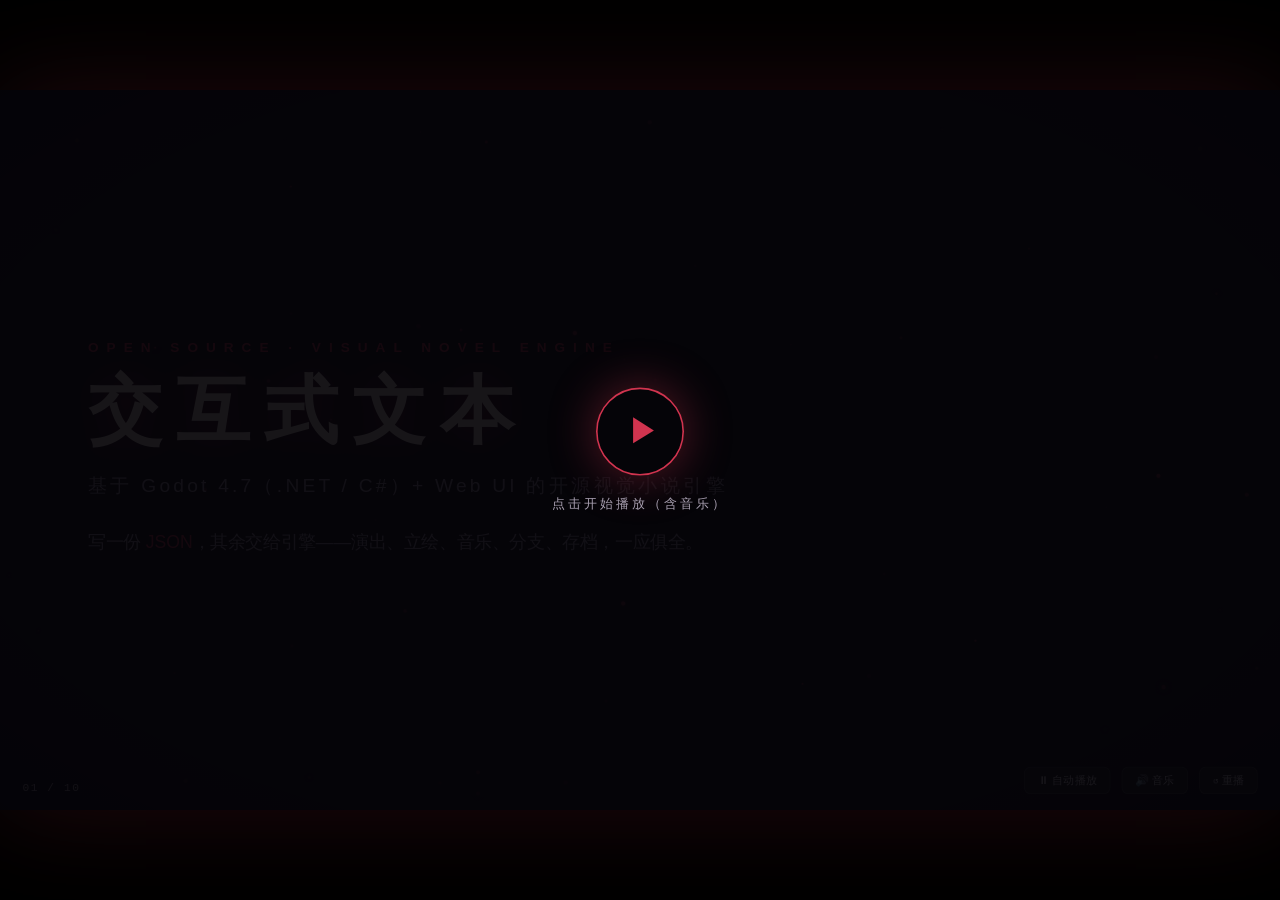
<file: presentation/index.html>
<!DOCTYPE html>
<html lang="zh-CN">
<head>
<meta charset="UTF-8">
<meta name="viewport" content="width=device-width, initial-scale=1.0">
<title>交互式文本 — 开源视觉小说引擎 · 项目介绍</title>
<style>
:root {
  --accent: #d1344f;
  --accent-2: #7a1626;
  --gold: #d8b56a;
  --text: #f2eef4;
  --text-dim: #a89fb0;
  --ink: #0b090e;
  --panel: rgba(255, 255, 255, 0.05);
  --font: "Microsoft YaHei UI", "Microsoft YaHei", "PingFang SC", sans-serif;
  --font-serif: "STZhongsong", "SimSun", "Songti SC", "Noto Serif SC", serif;
  --font-mono: "Cascadia Code", "Consolas", "Courier New", monospace;
}
* { margin: 0; padding: 0; box-sizing: border-box; user-select: none; }
html, body { width: 100%; height: 100%; overflow: hidden; background: #000; font-family: var(--font); color: var(--text); }

/* ========== 16:9 舞台（信箱式居中） ========== */
#stage {
  position: absolute; left: 50%; top: 50%;
  width: 1600px; height: 900px;
  transform-origin: center center;
  background: var(--ink);
  overflow: hidden;
  box-shadow: 0 0 120px rgba(209, 52, 79, 0.15);
}
#particles { position: absolute; inset: 0; z-index: 1; pointer-events: none; }
#vignette {
  position: absolute; inset: 0; z-index: 2; pointer-events: none;
  background: radial-gradient(ellipse at center, transparent 55%, rgba(0,0,0,0.55) 100%);
}

/* ========== 幻灯片 ========== */
.slide {
  position: absolute; inset: 0; z-index: 3;
  display: flex; flex-direction: column; justify-content: center;
  padding: 72px 110px;
  opacity: 0; visibility: hidden;
  transition: opacity 0.5s ease, visibility 0.5s;
}
.slide.active { opacity: 1; visibility: visible; }
.slide.active .anim { animation: rise 0.55s cubic-bezier(0.2, 0.7, 0.2, 1) both; }
.slide.active .anim.d1 { animation-delay: 0.08s; }
.slide.active .anim.d2 { animation-delay: 0.16s; }
.slide.active .anim.d3 { animation-delay: 0.24s; }
.slide.active .anim.d4 { animation-delay: 0.32s; }
.slide.active .anim.d5 { animation-delay: 0.4s; }
@keyframes rise { from { opacity: 0; transform: translateY(28px); } to { opacity: 1; transform: none; } }

.kicker {
  font-size: 17px; letter-spacing: 10px; color: var(--accent);
  margin-bottom: 18px; font-weight: 600;
}
h1.title {
  font-family: var(--font-serif); font-size: 92px; letter-spacing: 18px;
  color: #f5ecdf; line-height: 1.15;
  text-shadow: 0 0 40px rgba(209, 52, 79, 0.5);
}
h2.title {
  font-family: var(--font-serif); font-size: 52px; letter-spacing: 8px;
  color: #f0e7d8; margin-bottom: 34px;
}
h2.title::after {
  content: ""; display: block; width: 88px; height: 3px; margin-top: 18px;
  background: linear-gradient(90deg, var(--accent), transparent);
}
.subtitle { font-size: 24px; color: var(--text-dim); letter-spacing: 4px; }
p.lead { font-size: 22px; color: var(--text-dim); line-height: 2; max-width: 980px; }
p.lead b, p.lead strong { color: var(--text); font-weight: 600; }
.accent { color: var(--accent); }
.gold { color: var(--gold); }

/* 特性网格 */
.grid { display: grid; grid-template-columns: repeat(3, 1fr); gap: 22px; margin-top: 10px; }
.card {
  background: var(--panel); border: 1px solid rgba(209, 52, 79, 0.22);
  border-radius: 12px; padding: 26px 26px 22px;
  backdrop-filter: blur(6px);
}
.card h3 { font-size: 21px; margin-bottom: 10px; color: #f0e7d8; letter-spacing: 2px; }
.card p { font-size: 15.5px; color: var(--text-dim); line-height: 1.8; }
.card .icon { font-size: 26px; margin-bottom: 12px; display: block; }

/* 代码块 */
.code {
  background: rgba(8, 6, 10, 0.85); border: 1px solid rgba(209, 52, 79, 0.25);
  border-radius: 12px; padding: 26px 32px; font-family: var(--font-mono);
  font-size: 17.5px; line-height: 1.75; color: #d8d0dc; white-space: pre;
  box-shadow: 0 18px 50px rgba(0,0,0,0.5);
}
.code .k { color: #e06c85; }   /* 键名/指令 */
.code .s { color: #b8d8a0; }   /* 字符串 */
.code .c { color: #6f6780; }   /* 注释 */
.code .n { color: #d8b56a; }   /* 数字 */

/* 目录树 */
.tree { font-family: var(--font-mono); font-size: 18.5px; line-height: 1.9; color: #cfc7d6; white-space: pre; }
.tree .dir { color: var(--gold); }
.tree .cm { color: #6f6780; }

/* 架构图 */
.flow { display: flex; align-items: center; gap: 0; margin-top: 18px; }
.flow .node {
  flex: 1; text-align: center; padding: 26px 12px; border-radius: 12px;
  background: var(--panel); border: 1px solid rgba(209, 52, 79, 0.25);
}
.flow .node h3 { font-size: 20px; letter-spacing: 3px; margin-bottom: 8px; color: #f0e7d8; }
.flow .node p { font-size: 14.5px; color: var(--text-dim); line-height: 1.7; }
.flow .arrow { font-size: 34px; color: var(--accent); padding: 0 18px; }

/* demo 页 */
.demo-bg {
  position: absolute; inset: 0;
  background-size: cover; background-position: center;
  filter: brightness(0.38) saturate(1.1);
}
.demo-sprite {
  position: absolute; bottom: 0; height: 780px;
  filter: drop-shadow(0 12px 30px rgba(0,0,0,0.7));
}
.branch {
  display: flex; gap: 18px; margin-top: 8px;
}
.branch .b {
  flex: 1; background: var(--panel); border: 1px solid rgba(209,52,79,0.25);
  border-radius: 12px; padding: 20px 22px;
}
.branch .b h3 { font-size: 19px; letter-spacing: 2px; color: var(--gold); margin-bottom: 8px; }
.branch .b p { font-size: 15px; color: var(--text-dim); line-height: 1.8; }
.tag {
  display: inline-block; font-size: 13px; padding: 2px 12px; border-radius: 99px;
  border: 1px solid var(--accent); color: var(--accent); letter-spacing: 2px; margin-right: 8px;
}

/* 步骤条 */
.steps { display: flex; flex-direction: column; gap: 16px; margin-top: 6px; }
.step { display: flex; align-items: baseline; gap: 20px; }
.step .no {
  font-family: var(--font-serif); font-size: 30px; color: var(--accent);
  min-width: 56px; text-align: right;
}
.step .tx { font-size: 20px; color: var(--text); line-height: 1.75; }
.step .tx small { display: block; font-size: 15px; color: var(--text-dim); }

/* ========== 控制层 ========== */
#progress {
  position: absolute; left: 0; bottom: 0; height: 4px; z-index: 10;
  background: linear-gradient(90deg, var(--accent), var(--gold));
  width: 0%;
}
#hud {
  position: absolute; right: 28px; bottom: 20px; z-index: 10;
  display: flex; gap: 14px; align-items: center;
  font-size: 14px; color: var(--text-dim); letter-spacing: 1px;
}
#hud button {
  background: rgba(255,255,255,0.07); color: var(--text); border: 1px solid rgba(255,255,255,0.15);
  border-radius: 8px; padding: 7px 16px; font-size: 14px; cursor: pointer; font-family: var(--font);
}
#hud button:hover { background: rgba(209,52,79,0.3); }
#pageno {
  position: absolute; left: 28px; bottom: 20px; z-index: 10;
  font-family: var(--font-mono); font-size: 14px; color: var(--text-dim); letter-spacing: 2px;
}
#start-overlay {
  position: absolute; inset: 0; z-index: 20; background: rgba(5,4,8,0.92);
  display: flex; flex-direction: column; align-items: center; justify-content: center; gap: 26px;
  cursor: pointer; transition: opacity 0.6s;
}
#start-overlay.hidden { opacity: 0; pointer-events: none; }
#start-overlay .play {
  width: 110px; height: 110px; border-radius: 50%;
  border: 2px solid var(--accent); display: flex; align-items: center; justify-content: center;
  font-size: 40px; color: var(--accent); padding-left: 10px;
  box-shadow: 0 0 60px rgba(209,52,79,0.4);
}
#start-overlay p { color: var(--text-dim); font-size: 16px; letter-spacing: 4px; }

/* 调试/截图模式：禁用动画与过渡（?autoplay=0 时由脚本加到根元素） */
.noanim .anim { animation: none !important; }
.noanim .slide { transition: none !important; }
.noanim #start-overlay { transition: none !important; display: none !important; }
</style>
</head>
<body>
<div id="stage">
  <canvas id="particles"></canvas>
  <div id="vignette"></div>

  <!-- 1 标题 -->
  <section class="slide" data-dur="5">
    <div class="kicker anim">OPEN SOURCE · VISUAL NOVEL ENGINE</div>
    <h1 class="title anim d1">交互式文本</h1>
    <p class="subtitle anim d2" style="margin-top:22px;">基于 Godot 4.7（.NET / C#）+ Web UI 的开源视觉小说引擎</p>
    <p class="lead anim d3" style="margin-top:34px;">写一份 <span class="accent">JSON</span>，其余交给引擎——演出、立绘、音乐、分支、存档，一应俱全。</p>
  </section>

  <!-- 2 特性 -->
  <section class="slide" data-dur="8">
    <div class="kicker anim">FEATURES</div>
    <h2 class="title anim d1">开箱即用的完整能力</h2>
    <div class="grid">
      <div class="card anim d1"><span class="icon">📜</span><h3>JSON 剧情驱动</h3><p>对话、旁白、选择支、变量、条件跳转，全部用 JSON 描述，零代码写剧本。</p></div>
      <div class="card anim d2"><span class="icon">🎭</span><h3>完整演出系统</h3><p>背景淡入淡出、立绘表情交叉淡化、位置移动、BGM 交叉淡入、音效与语音。</p></div>
      <div class="card anim d3"><span class="icon">🌿</span><h3>分支与多结局</h3><p>choice 选择支 + set/if 变量条件，轻松实现多路线多结局结构。</p></div>
      <div class="card anim d3"><span class="icon">💾</span><h3>存档 / 读档</h3><p>多存档位 + 场景自动存档，舞台与音频快照完整复现演出现场。</p></div>
      <div class="card anim d4"><span class="icon">🖥️</span><h3>Web UI 界面层</h3><p>WebView 渲染的毛玻璃 UI：打字机、历史回顾、设置、鉴赏、右键菜单。</p></div>
      <div class="card anim d5"><span class="icon">🤖</span><h3>AI 制作管线</h3><p>内置 godot-vn-creator 技能：AI 生成立绘背景、自动配乐、一键验证。</p></div>
    </div>
  </section>

  <!-- 3 架构 -->
  <section class="slide" data-dur="7">
    <div class="kicker anim">ARCHITECTURE</div>
    <h2 class="title anim d1">三层架构，一目了然</h2>
    <div class="flow anim d2">
      <div class="node"><h3>story/*.json</h3><p>剧情脚本<br>characters + scenes + commands</p></div>
      <div class="arrow">➜</div>
      <div class="node"><h3>引擎层 C#</h3><p>VNCore 主控制器<br>CommandRunner 指令执行<br>GameState 状态 / 存档</p></div>
      <div class="arrow">➜</div>
      <div class="node"><h3>渲染层</h3><p>Stage：原生背景与立绘<br>WebView：透明叠加 Web UI<br>AudioManager：三条音频总线</p></div>
    </div>
    <p class="lead anim d3" style="margin-top:40px;">C# 与 JS 通过 <b>JSON 消息双向通信</b>：引擎只管状态与舞台，界面全部交给 Web 前端——换皮、改主题不动一行 C#。</p>
  </section>

  <!-- 4 上手：写剧情 -->
  <section class="slide" data-dur="9">
    <div class="kicker anim">QUICK START · 1/3</div>
    <h2 class="title anim d1">第一步：写一段剧情</h2>
    <div class="code anim d2"><span class="c">// story/main.json</span>
{
  <span class="k">"characters"</span>: { <span class="k">"mio"</span>: { <span class="k">"displayName"</span>: <span class="s">"澪"</span>, <span class="k">"color"</span>: <span class="s">"#c0392b"</span> } },
  <span class="k">"scenes"</span>: {
    <span class="k">"start"</span>: { <span class="k">"commands"</span>: [
      { <span class="k">"cmd"</span>: <span class="s">"bg"</span>,    <span class="k">"asset"</span>: <span class="s">"street_dusk"</span>, <span class="k">"fade"</span>: <span class="n">1.0</span> },
      { <span class="k">"cmd"</span>: <span class="s">"bgm"</span>,   <span class="k">"action"</span>: <span class="s">"play"</span>, <span class="k">"track"</span>: <span class="s">"daily"</span> },
      { <span class="k">"cmd"</span>: <span class="s">"show"</span>,  <span class="k">"character"</span>: <span class="s">"mio"</span>, <span class="k">"emotion"</span>: <span class="s">"smile"</span> },
      { <span class="k">"cmd"</span>: <span class="s">"say"</span>,   <span class="k">"character"</span>: <span class="s">"mio"</span>, <span class="k">"text"</span>: <span class="s">"明天见哦，透君。"</span> }
    ] }
  }
}</div>
  </section>

  <!-- 5 上手：放素材 -->
  <section class="slide" data-dur="7">
    <div class="kicker anim">QUICK START · 2/3</div>
    <h2 class="title anim d1">第二步：按约定放素材</h2>
    <div class="tree anim d2"><span class="dir">assets/</span>
├─ <span class="dir">backgrounds/</span>  street_dusk.png        <span class="cm">← bg 指令按文件名引用</span>
├─ <span class="dir">characters/mio/</span> smile.png        <span class="cm">← 角色id/表情名.png</span>
├─ <span class="dir">bgm/</span>           daily.ogg             <span class="cm">← 支持 ogg / mp3 / wav</span>
└─ <span class="dir">se/</span>            heartbeat.wav         <span class="cm">← 音效</span></div>
    <p class="lead anim d3" style="margin-top:36px;">没有素材？用内置的 <b>godot-vn-creator</b> 技能：剧本大纲 → AI 生成立绘与背景 → itch.io 免版税配乐 → 自动构建验证，一条流水线直达成品。</p>
  </section>

  <!-- 6 上手：运行 -->
  <section class="slide" data-dur="6">
    <div class="kicker anim">QUICK START · 3/3</div>
    <h2 class="title anim d1">第三步：构建并运行</h2>
    <div class="steps">
      <div class="step anim d1"><span class="no">01</span><div class="tx">安装 .NET 8 SDK 与 Godot 4.7 .NET 版<small>Windows 需 WebView2 Runtime（Win10/11 通常自带）</small></div></div>
      <div class="step anim d2"><span class="no">02</span><div class="tx"><span style="font-family:var(--font-mono);color:var(--gold);">dotnet build</span> 编译 C# 脚本<small>等价于 Godot 编辑器中的 Build</small></div></div>
      <div class="step anim d3"><span class="no">03</span><div class="tx">用 Godot 编辑器打开项目，运行主场景<small>开场 PV → 标题画面 → 开始游戏</small></div></div>
    </div>
  </section>

  <!-- 7 分支与多结局 -->
  <section class="slide" data-dur="8">
    <div class="kicker anim">BRANCHING</div>
    <h2 class="title anim d1">选择支 × 变量 = 多结局</h2>
    <div class="code anim d2">{ <span class="k">"cmd"</span>: <span class="s">"choice"</span>, <span class="k">"options"</span>: [
    { <span class="k">"text"</span>: <span class="s">"「我不会逃。」"</span>, <span class="k">"target"</span>: <span class="s">"path_understand"</span> },
    { <span class="k">"text"</span>: <span class="s">"「别靠近我。」"</span>,   <span class="k">"target"</span>: <span class="s">"path_reject"</span> } ] },

{ <span class="k">"cmd"</span>: <span class="s">"set"</span>, <span class="k">"name"</span>: <span class="s">"path"</span>, <span class="k">"value"</span>: <span class="s">"accept"</span> },
<span class="c">// 结局分流：条件不满足则跳过下一条指令</span>
{ <span class="k">"cmd"</span>: <span class="s">"if"</span>, <span class="k">"name"</span>: <span class="s">"path"</span>, <span class="k">"op"</span>: <span class="s">"=="</span>, <span class="k">"value"</span>: <span class="s">"accept"</span> },
{ <span class="k">"cmd"</span>: <span class="s">"jump"</span>, <span class="k">"target"</span>: <span class="s">"ending_redline"</span> }</div>
    <p class="lead anim d3" style="margin-top:30px;">玩家的每个选择沉淀为变量，变量决定命运——示例 Demo《红线缠心》用这套结构实现了 <b>4 条结局线</b>。</p>
  </section>

  <!-- 8 Demo 展示 -->
  <section class="slide" data-dur="7">
    <div class="demo-bg" style="background-image:url('assets/street_night.png');"></div>
    <img class="demo-sprite" src="assets/mio_smile.png" style="left:60px;" alt="">
    <img class="demo-sprite" src="assets/mio_yandere.png" style="left:480px;" alt="">
    <div style="position:relative; margin-left:780px;">
      <div class="kicker anim">OFFICIAL DEMO</div>
      <h2 class="title anim d1">示例 Demo<br>《红线缠心》</h2>
      <p class="lead anim d2">病娇 × 微恐怖 · 28 场景 · 4 结局<br>约 1.5 小时流程，全部素材由 AI 管线生成。</p>
      <p class="lead anim d3" style="margin-top:22px; font-size:18px;">立绘 16 张 · 背景 14 张 · BGM 6 首<br>从空白到可玩成品，仅用一次流水线。</p>
    </div>
  </section>

  <!-- 9 分支结构 -->
  <section class="slide" data-dur="6">
    <div class="kicker anim">REPOSITORY</div>
    <h2 class="title anim d1">仓库分支说明</h2>
    <div class="branch">
      <div class="b anim d1"><span class="tag">基座</span><h3>master</h3><p>桌面端引擎基座。干净的引擎 + Web UI，拿来即写你自己的故事。</p></div>
      <div class="b anim d2"><span class="tag">基座</span><h3>master_Android</h3><p>Android 端引擎基座。同一套剧情 JSON，移动端直接运行。</p></div>
      <div class="b anim d3"><span class="tag">示例</span><h3>yandere</h3><p>示例 Demo《红线缠心》完整内容：剧本、AI 素材、配乐与署名文件。</p></div>
    </div>
    <p class="lead anim d4" style="margin-top:36px;">Fork 之后从 <b>master</b> 出发；不确定能做成什么样，就切到 <b>yandere</b> 看看答案。</p>
  </section>

  <!-- 10 结尾 -->
  <section class="slide" data-dur="7" style="align-items:center; text-align:center;">
    <div class="demo-bg" style="background-image:url('assets/title.png'); filter:brightness(0.3);"></div>
    <div style="position:relative;">
      <h1 class="title anim" style="font-size:64px; letter-spacing:12px;">写下你的故事</h1>
      <p class="subtitle anim d1" style="margin-top:24px;">交互式文本 · Godot Visual Novel Engine</p>
      <p class="lead anim d2" style="margin:40px auto 0; max-width:900px; font-size:17px; line-height:2.1;">
        引擎本体以 MIT License 开源。<br>
        演示页 BGM：「chill guitar」— D-Wheat Music（itch.io，免费可用于个人与商业用途）。<br>
        Demo 配乐另见 assets/bgm/CREDITS.md（Vacuous BGM / YUKARINOTI，署名后免费使用）。<br>
        Demo 美术素材由 AI（gemini-nano-banana-2.1）生成，仅供学习参考。</p>
    </div>
  </section>

  <div id="progress"></div>
  <div id="pageno"></div>
  <div id="hud">
    <button id="btn-auto">⏸ 自动播放</button>
    <button id="btn-mute">🔊 音乐</button>
    <button id="btn-replay">↺ 重播</button>
  </div>

  <div id="start-overlay">
    <div class="play">▶</div>
    <p>点击开始播放（含音乐）</p>
  </div>
</div>

<audio id="bgm" src="assets/bgm.ogg" loop></audio>

<script>
/* ========== 舞台自适应缩放 ========== */
const stage = document.getElementById("stage");
function fit() {
  const s = Math.min(window.innerWidth / 1600, window.innerHeight / 900);
  stage.style.transform = `translate(-50%, -50%) scale(${s})`;
}
window.addEventListener("resize", fit); fit();

/* ========== 粒子：漂浮的红线余烬 ========== */
const cv = document.getElementById("particles"), ctx = cv.getContext("2d");
cv.width = 1600; cv.height = 900;
const parts = [];
for (let i = 0; i < 70; i++) {
  parts.push({
    x: Math.random() * 1600, y: Math.random() * 900,
    r: Math.random() * 2.2 + 0.6,
    vx: (Math.random() - 0.5) * 0.25, vy: -(Math.random() * 0.45 + 0.12),
    a: Math.random() * 0.5 + 0.15, tw: Math.random() * Math.PI * 2
  });
}
(function tick() {
  ctx.clearRect(0, 0, 1600, 900);
  const t = performance.now() / 1000;
  for (const p of parts) {
    p.x += p.vx; p.y += p.vy;
    if (p.y < -10) { p.y = 910; p.x = Math.random() * 1600; }
    const alpha = p.a * (0.6 + 0.4 * Math.sin(t * 2 + p.tw));
    ctx.beginPath();
    ctx.arc(p.x, p.y, p.r, 0, Math.PI * 2);
    ctx.fillStyle = `rgba(209, 64, 82, ${alpha})`;
    ctx.shadowColor = "rgba(209,52,79,0.8)"; ctx.shadowBlur = 8;
    ctx.fill(); ctx.shadowBlur = 0;
  }
  requestAnimationFrame(tick);
})();

/* ========== 播放控制 ========== */
const slides = [...document.querySelectorAll(".slide")];
const pageno = document.getElementById("pageno");
const progress = document.getElementById("progress");
const bgm = document.getElementById("bgm");
const params = new URLSearchParams(location.search);
let idx = 0, auto = params.get("autoplay") !== "0", timer = null, t0 = 0, dur = 0, raf = null;
let muted = false;

function show(i) {
  idx = Math.max(0, Math.min(slides.length - 1, i));
  slides.forEach((s, k) => s.classList.toggle("active", k === idx));
  pageno.textContent = String(idx + 1).padStart(2, "0") + " / " + String(slides.length).padStart(2, "0");
  dur = parseFloat(slides[idx].dataset.dur || "10") * 1000;
  t0 = performance.now();
  clearTimeout(timer);
  cancelAnimationFrame(raf);
  if (auto) {
    timer = setTimeout(() => show(idx + 1 >= slides.length ? 0 : idx + 1), dur);
    (function bar() {
      progress.style.width = Math.min(100, (performance.now() - t0) / dur * 100) + "%";
      if (auto) raf = requestAnimationFrame(bar);
    })();
  } else {
    progress.style.width = "0%";
  }
}
function next() { show(idx + 1 >= slides.length ? 0 : idx + 1); }
function prev() { show(idx - 1 < 0 ? slides.length - 1 : idx - 1); }

document.getElementById("btn-auto").onclick = (e) => {
  auto = !auto; e.target.textContent = auto ? "⏸ 自动播放" : "▶ 自动播放";
  show(idx);
};
document.getElementById("btn-mute").onclick = (e) => {
  muted = !muted; bgm.muted = muted;
  e.target.textContent = muted ? "🔇 音乐" : "🔊 音乐";
};
document.getElementById("btn-replay").onclick = () => show(0);
stage.addEventListener("click", (e) => { if (e.target.closest("#hud") || e.target.closest("#start-overlay")) return; next(); });
window.addEventListener("keydown", (e) => {
  if (e.key === "ArrowRight" || e.key === " " || e.key === "Enter") next();
  if (e.key === "ArrowLeft") prev();
  if (e.key.toLowerCase() === "m") document.getElementById("btn-mute").click();
});

/* ========== 开始遮罩（浏览器自动播放策略需要一次用户交互） ========== */
const overlay = document.getElementById("start-overlay");
if (params.get("autoplay") === "0") {
  overlay.classList.add("hidden");   // 截图/调试模式
  document.documentElement.classList.add("noanim");
} else {
  auto = false;
  overlay.addEventListener("click", () => {
    overlay.classList.add("hidden");
    bgm.volume = 0.55; bgm.play().catch(() => {});
    auto = true; show(0);
  }, { once: true });
}
if (params.get("clean") === "1") {   // 录制模式：隐藏按钮与页码
  document.getElementById("hud").style.display = "none";
  document.getElementById("pageno").style.display = "none";
}
show(parseInt(params.get("slide") || "0", 10));
</script>
</body>
</html>
</file>
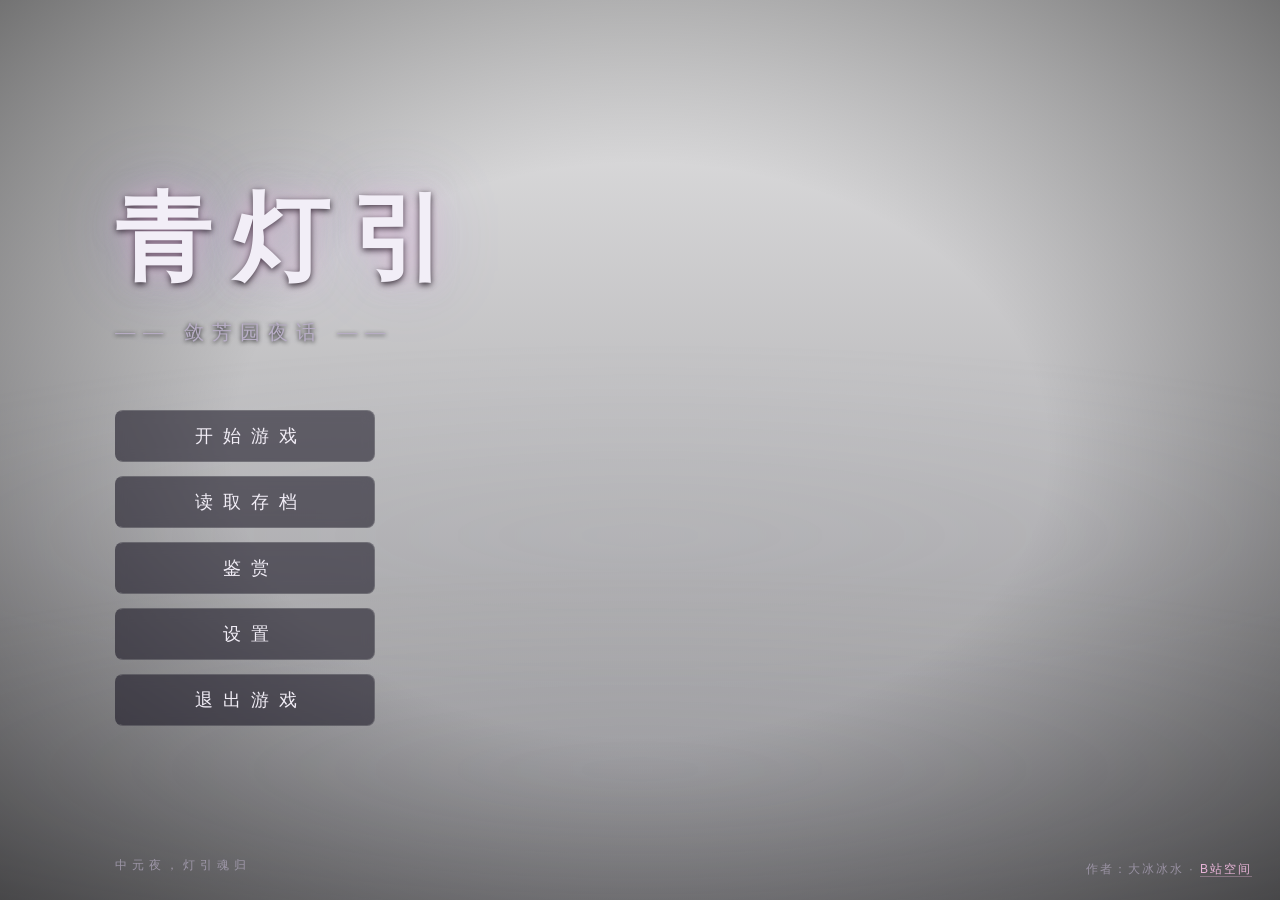
<file: webui/index.html>
<!DOCTYPE html>
<html lang="zh-CN">
<head>
  <meta charset="UTF-8">
  <meta name="viewport" content="width=device-width, initial-scale=1.0">
  <title>交互式文本 UI</title>
  <link rel="stylesheet" href="style.css">
</head>
<body>
  <!-- 主菜单（标题画面） -->
  <div id="title-screen">
    <div class="title-bg"></div>
    <div class="title-fog fog-a"></div>
    <div class="title-fog fog-b"></div>
    <div id="ember-layer"></div>
    <div class="title-vignette"></div>
    <div class="title-content">
      <div class="title-main">青灯引</div>
      <div class="title-sub">—— 敛芳园夜话 ——</div>
      <div class="title-menu">
        <button class="menu-btn" data-menu="start">开始游戏</button>
        <button class="menu-btn" data-menu="load">读取存档</button>
        <button class="menu-btn" data-menu="gallery">鉴赏</button>
        <button class="menu-btn" data-menu="settings">设置</button>
        <button class="menu-btn" data-menu="quit">退出游戏</button>
      </div>
      <div class="title-note">中元夜，灯引魂归</div>
    </div>
    <div class="title-author">作者：大冰冰水 · <span id="author-bili" class="author-link">B站空间</span></div>
  </div>

  <!-- 顶部菜单按钮栏 -->
  <div id="topbar">
    <button id="auto-toggle" class="top-btn">▶ 自动 <span class="key">A</span></button>
    <button class="top-btn" data-panel="history">历史 <span class="key">H</span></button>
    <button class="top-btn" data-panel="save">存档</button>
    <button class="top-btn" data-panel="load">读档</button>
    <button class="top-btn" data-panel="settings">设置</button>
    <button class="top-btn" data-panel="gallery">鉴赏</button>
    <button id="story-toggle" class="top-btn">剧情</button>
  </div>

  <!-- 剧情调试管理器 -->
  <div id="story-bar" class="hidden">
    <div class="story-main-row">
      <span id="story-position" class="story-position"></span>
      <input id="story-progress" type="range" min="0" max="0" value="0" step="1" disabled>
      <span id="story-total" class="story-total"></span>
    </div>
    <div class="story-sub-row">
      <select id="story-scene-select" aria-label="剧情场景"></select>
      <button id="story-jump-scene">跳到场景</button>
      <div id="story-command-label"></div>
      <button id="story-close">收起</button>
    </div>
  </div>

  <!-- 选择支 -->
  <div id="choices" class="hidden"></div>

  <!-- 对话框 -->
  <div id="dialogue-box">
    <div id="speaker-name" class="hidden"><span id="speaker-text"></span></div>
    <div id="dialogue-text"></div>
    <div id="advance-hint" class="hidden">▼</div>
  </div>

  <!-- 全屏面板容器 -->
  <div id="panel-overlay" class="hidden">
    <div id="panel">
      <div id="panel-header">
        <span id="panel-title"></span>
        <button id="panel-close">✕</button>
      </div>
      <div id="panel-body"></div>
    </div>
  </div>

  <!-- 右键菜单 -->
  <div id="context-menu" class="hidden">
    <div class="ctx-item" data-action="history">历史记录</div>
    <div class="ctx-item" data-action="save">存档</div>
    <div class="ctx-item" data-action="load">读档</div>
    <div class="ctx-item" data-action="settings">设置</div>
    <div class="ctx-item" data-action="gallery">鉴赏</div>
    <div class="ctx-item" data-action="story">剧情管理器</div>
    <div class="ctx-sep"></div>
    <div class="ctx-item" data-action="auto"><span id="ctx-auto-check"></span>自动模式</div>
    <div class="ctx-item" data-action="title">回到标题</div>
    <div class="ctx-item" data-action="close">关闭菜单</div>
  </div>

  <script src="ui.js"></script>
</body>
</html>
</file>
<file: webui/style.css>
/* ========== 主题变量 ========== */
:root {
  --accent: #e8b4d8;
  --accent-2: #9d7fea;
  --text: #f2eef7;
  --text-dim: #b8aec6;
  --panel-bg: rgba(18, 14, 28, 0.72);
  --panel-border: rgba(232, 180, 216, 0.35);
  --card-bg: rgba(255, 255, 255, 0.06);
  --card-hover: rgba(232, 180, 216, 0.14);
  --font: "Microsoft YaHei UI", "Microsoft YaHei", "PingFang SC", sans-serif;
  --font-serif: "STZhongsong", "SimSun", "Songti SC", "Noto Serif SC", serif;
}

* { margin: 0; padding: 0; box-sizing: border-box; user-select: none; }

html, body {
  width: 100%; height: 100%;
  overflow: hidden;
  background: transparent;
  font-family: var(--font);
  color: var(--text);
}

.hidden { display: none !important; }

/* ========== 主菜单（标题画面） ========== */
#title-screen {
  position: absolute; inset: 0;
  z-index: 35;
  overflow: hidden;
}
#title-screen .title-bg {
  position: absolute; inset: 0;
  /* 标题海报由原生 Stage（VNCore.ShowTitleBackdrop）渲染，这里只叠加半透明压暗渐变，不能再用不透明底色 */
  background: linear-gradient(180deg, rgba(8, 6, 14, 0.10) 0%, rgba(8, 6, 14, 0.45) 100%);
}
#title-screen .title-vignette {
  position: absolute; inset: 0;
  background: radial-gradient(ellipse at center, transparent 45%, rgba(0, 0, 0, 0.5) 100%);
}

/* ---- 主菜单动态效果：雾层 + 余烬粒子 ---- */
.title-fog {
  position: absolute;
  left: -30%; right: -30%;
  height: 45%;
  pointer-events: none;
  background: radial-gradient(ellipse at 50% 50%, rgba(190, 195, 205, 0.10) 0%, rgba(190, 195, 205, 0.04) 45%, transparent 70%);
  filter: blur(6px);
}
.fog-a {
  bottom: -8%;
  animation: fog-drift-a 26s ease-in-out infinite alternate;
}
.fog-b {
  bottom: 18%;
  opacity: 0.7;
  animation: fog-drift-b 34s ease-in-out infinite alternate;
}
@keyframes fog-drift-a {
  from { transform: translateX(-6%) scaleY(1); }
  to   { transform: translateX(6%) scaleY(1.15); }
}
@keyframes fog-drift-b {
  from { transform: translateX(7%) scaleY(1.1); }
  to   { transform: translateX(-7%) scaleY(0.95); }
}

#ember-layer {
  position: absolute; inset: 0;
  overflow: hidden;
  pointer-events: none;
}
.ember {
  position: absolute;
  bottom: -12px;
  border-radius: 50%;
  background: radial-gradient(circle, rgba(255, 190, 120, 0.9) 0%, rgba(200, 60, 40, 0.55) 55%, transparent 75%);
  opacity: 0;
  animation-name: ember-rise;
  animation-timing-function: linear;
  animation-iteration-count: infinite;
}
@keyframes ember-rise {
  0%   { transform: translate(0, 0) scale(1); opacity: 0; }
  8%   { opacity: 0.85; }
  60%  { opacity: 0.5; }
  100% { transform: translate(var(--sway, 40px), -105vh) scale(0.4); opacity: 0; }
}

.title-content {
  position: absolute; inset: 0;
  display: flex; flex-direction: column;
  align-items: flex-start; justify-content: center;
  padding-left: 9%;
  gap: 0;
}
.title-main {
  font-family: var(--font-serif);
  font-size: 96px;
  font-weight: bold;
  letter-spacing: 22px;
  color: var(--text);
  text-shadow:
    0 0 24px rgba(232, 180, 216, 0.55),
    0 0 70px rgba(157, 127, 234, 0.3),
    0 2px 6px rgba(0, 0, 0, 0.9);
  animation: title-flicker 4.5s ease-in-out infinite;
}
@keyframes title-flicker {
  0%, 100% { opacity: 1; }
  46% { opacity: 0.94; }
  50% { opacity: 0.72; }
  54% { opacity: 0.95; }
}
.title-sub {
  margin-top: 14px;
  font-family: var(--font-serif);
  font-size: 20px;
  letter-spacing: 8px;
  color: var(--text-dim);
  text-shadow: 0 1px 4px rgba(0, 0, 0, 0.9);
}
.title-menu {
  margin-top: 64px;
  display: flex; flex-direction: column; gap: 14px;
  align-items: center;
}
.menu-btn {
  width: 260px;
  padding: 13px 0;
  font-size: 18px;
  font-family: var(--font-serif);
  letter-spacing: 10px;
  text-indent: 10px;
  color: var(--text);
  background: rgba(18, 14, 28, 0.55);
  border: 1px solid rgba(255, 255, 255, 0.14);
  border-left: 3px solid transparent;
  border-radius: 8px;
  cursor: pointer;
  backdrop-filter: blur(6px);
  transition: all 0.25s ease;
}
.menu-btn:hover {
  color: #ffffff;
  border-color: var(--panel-border);
  border-left-color: var(--accent);
  background: var(--card-hover);
  letter-spacing: 12px;
  text-indent: 12px;
  text-shadow: 0 0 12px rgba(232, 180, 216, 0.6);
}
.title-note {
  position: absolute;
  bottom: 26px;
  font-size: 12px;
  letter-spacing: 5px;
  color: rgba(184, 174, 198, 0.7);
}
/* 作者信息：右下角，低调小字；B站链接可点击（经 IPC 交系统浏览器打开） */
.title-author {
  position: absolute;
  right: 28px;
  bottom: 22px;
  font-size: 12px;
  letter-spacing: 2px;
  color: rgba(184, 174, 198, 0.65);
  pointer-events: none;
}
.author-link {
  pointer-events: auto;
  cursor: pointer;
  color: var(--accent);
  border-bottom: 1px solid var(--panel-border);
  transition: color 0.2s ease, border-color 0.2s ease;
}
.author-link:hover {
  color: var(--text);
  border-bottom-color: var(--text-dim);
}

/* 菜单打开时隐藏游戏 HUD */
body.menu-open #topbar,
body.menu-open #dialogue-box,
body.menu-open #story-bar { display: none !important; }

/* ========== 顶部按钮栏 ========== */
#topbar {
  position: absolute;
  top: 14px; right: 18px;
  display: flex; align-items: center; gap: 8px;
  z-index: 30;
  opacity: 0.35;
  transition: opacity 0.25s ease;
}
#topbar:hover { opacity: 1; }

.top-btn {
  padding: 6px 14px;
  font-size: 13px;
  font-family: var(--font);
  color: var(--text-dim);
  background: rgba(18, 14, 28, 0.55);
  border: 1px solid rgba(255, 255, 255, 0.12);
  border-radius: 999px;
  cursor: pointer;
  backdrop-filter: blur(8px);
  transition: all 0.2s ease;
}
.top-btn:hover {
  color: var(--text);
  border-color: var(--panel-border);
  background: var(--card-hover);
  transform: translateY(-1px);
}
.top-btn .key {
  font-size: 10px;
  opacity: 0.6;
  border: 1px solid currentColor;
  border-radius: 4px;
  padding: 0 3px;
  margin-left: 2px;
}

#auto-toggle.active {
  color: #1c1226;
  font-weight: bold;
  background: linear-gradient(135deg, var(--accent), var(--accent-2));
  border-color: transparent;
  animation: pulse 1.2s ease-in-out infinite;
}
@keyframes pulse { 50% { opacity: 0.65; } }

/* ========== 剧情调试管理器 ========== */
#story-bar {
  position: absolute;
  top: 70px;
  left: 50%;
  transform: translateX(-50%);
  width: min(880px, calc(100% - 48px));
  z-index: 28;
  padding: 12px 16px 10px;
  background: rgba(18, 14, 28, 0.88);
  border: 1px solid var(--panel-border);
  border-radius: 14px;
  backdrop-filter: blur(14px);
  box-shadow: 0 12px 40px rgba(0, 0, 0, 0.45);
  animation: story-bar-in 0.2s ease;
}
@keyframes story-bar-in {
  from { opacity: 0; transform: translateX(-50%) translateY(-8px); }
  to   { opacity: 1; transform: translateX(-50%) translateY(0); }
}

.story-main-row {
  display: flex;
  align-items: center;
  gap: 12px;
}

.story-position {
  min-width: 150px;
  max-width: 190px;
  font-size: 12px;
  color: var(--accent);
  white-space: nowrap;
  overflow: hidden;
  text-overflow: ellipsis;
}

#story-progress {
  flex: 1;
  height: 6px;
  appearance: none;
  -webkit-appearance: none;
  background: linear-gradient(90deg, var(--accent) var(--fill, 0%), rgba(255, 255, 255, 0.12) var(--fill, 0%));
  border-radius: 3px;
  outline: none;
  cursor: pointer;
}
#story-progress::-webkit-slider-thumb {
  appearance: none;
  -webkit-appearance: none;
  width: 16px;
  height: 16px;
  border-radius: 50%;
  background: #fff;
  border: 3px solid var(--accent-2);
  box-shadow: 0 2px 8px rgba(0, 0, 0, 0.4);
  cursor: pointer;
}
#story-progress:disabled {
  opacity: 0.45;
  cursor: default;
}

.story-total {
  min-width: 78px;
  font-size: 12px;
  color: var(--text-dim);
  text-align: right;
  white-space: nowrap;
}

.story-sub-row {
  display: flex;
  align-items: center;
  gap: 10px;
  margin-top: 10px;
}

#story-scene-select {
  min-width: 200px;
  max-width: 320px;
  padding: 7px 10px;
  font-size: 13px;
  font-family: var(--font);
  color: var(--text);
  background: var(--card-bg);
  border: 1px solid rgba(255, 255, 255, 0.15);
  border-radius: 8px;
  outline: none;
  cursor: pointer;
}

#story-command-label {
  flex: 1;
  min-width: 0;
  font-size: 12px;
  color: var(--text-dim);
  white-space: nowrap;
  overflow: hidden;
  text-overflow: ellipsis;
}

#story-jump-scene,
#story-close {
  padding: 7px 14px;
  font-size: 12px;
  font-family: var(--font);
  color: var(--text-dim);
  background: var(--card-bg);
  border: 1px solid rgba(255, 255, 255, 0.15);
  border-radius: 8px;
  cursor: pointer;
  transition: all 0.18s ease;
}
#story-jump-scene:hover,
#story-close:hover {
  color: var(--text);
  border-color: var(--panel-border);
  background: var(--card-hover);
}

/* ========== 对话框 ========== */
#dialogue-box {
  position: absolute;
  left: 50%; bottom: 34px;
  transform: translateX(-50%);
  width: min(1120px, calc(100% - 96px));
  min-height: 168px;
  padding: 30px 42px 26px;
  background: var(--panel-bg);
  border: 1px solid var(--panel-border);
  border-radius: 18px;
  backdrop-filter: blur(14px);
  box-shadow: 0 12px 48px rgba(0, 0, 0, 0.45), inset 0 1px 0 rgba(255, 255, 255, 0.08);
  z-index: 20;
  animation: box-in 0.35s ease;
}
@keyframes box-in {
  from { opacity: 0; transform: translateX(-50%) translateY(16px); }
  to   { opacity: 1; transform: translateX(-50%) translateY(0); }
}

#speaker-name {
  position: absolute;
  top: -18px; left: 34px;
  padding: 7px 26px;
  border-radius: 999px;
  background: linear-gradient(135deg, rgba(35, 26, 52, 0.95), rgba(24, 18, 38, 0.95));
  border: 1px solid var(--panel-border);
  box-shadow: 0 4px 16px rgba(0, 0, 0, 0.4);
}
#speaker-text {
  font-size: 19px;
  font-weight: bold;
  letter-spacing: 2px;
}

#dialogue-text {
  font-size: 21px;
  line-height: 1.85;
  letter-spacing: 0.5px;
  color: var(--text);
  min-height: 76px;
  white-space: pre-wrap;
  word-break: break-word;
  text-shadow: 0 1px 3px rgba(0, 0, 0, 0.6);
}
#dialogue-text .ch {
  display: inline-block;
  animation: ch-in 0.12s ease;
}
@keyframes ch-in {
  from { opacity: 0; transform: translateY(4px); }
  to   { opacity: 1; transform: translateY(0); }
}

#advance-hint {
  position: absolute;
  right: 26px; bottom: 14px;
  font-size: 15px;
  color: var(--accent);
  animation: bob 0.9s ease-in-out infinite;
}
@keyframes bob { 50% { transform: translateY(4px); } }

/* ========== 选择支 ========== */
#choices {
  position: absolute;
  left: 50%; top: 44%;
  transform: translate(-50%, -50%);
  display: flex; flex-direction: column; gap: 16px;
  z-index: 25;
}
.choice-btn {
  width: 440px;
  padding: 16px 32px;
  font-size: 19px;
  font-family: var(--font);
  text-align: center;
  letter-spacing: 1px;
  color: var(--text);
  background: var(--panel-bg);
  border: 1px solid var(--panel-border);
  border-radius: 14px;
  cursor: pointer;
  backdrop-filter: blur(12px);
  box-shadow: 0 8px 28px rgba(0, 0, 0, 0.4);
  transition: all 0.2s ease;
  animation: choice-in 0.3s ease backwards;
}
.choice-btn:nth-child(2) { animation-delay: 0.07s; }
.choice-btn:nth-child(3) { animation-delay: 0.14s; }
.choice-btn:nth-child(4) { animation-delay: 0.21s; }
@keyframes choice-in {
  from { opacity: 0; transform: translateY(14px) scale(0.97); }
  to   { opacity: 1; transform: translateY(0) scale(1); }
}
.choice-btn:hover {
  background: linear-gradient(135deg, rgba(232, 180, 216, 0.22), rgba(157, 127, 234, 0.22));
  border-color: var(--accent);
  transform: translateY(-2px) scale(1.02);
  box-shadow: 0 12px 36px rgba(157, 127, 234, 0.35);
}

/* ========== 全屏面板 ========== */
#panel-overlay {
  position: absolute; inset: 0;
  background: rgba(8, 6, 14, 0.55);
  backdrop-filter: blur(6px);
  z-index: 40;
  display: flex;
  align-items: center;
  justify-content: center;
  animation: fade-in 0.22s ease;
}
@keyframes fade-in { from { opacity: 0; } }

#panel {
  width: min(860px, calc(100% - 120px));
  height: min(600px, calc(100% - 100px));
  display: flex; flex-direction: column;
  background: rgba(22, 17, 34, 0.92);
  border: 1px solid var(--panel-border);
  border-radius: 20px;
  box-shadow: 0 24px 80px rgba(0, 0, 0, 0.6);
  overflow: hidden;
  animation: panel-in 0.28s cubic-bezier(0.22, 1, 0.36, 1);
}
@keyframes panel-in {
  from { opacity: 0; transform: translateY(26px) scale(0.97); }
  to   { opacity: 1; transform: translateY(0) scale(1); }
}

#panel-header {
  display: flex; align-items: center; justify-content: space-between;
  padding: 18px 26px;
  border-bottom: 1px solid rgba(255, 255, 255, 0.08);
  background: linear-gradient(90deg, rgba(232, 180, 216, 0.08), transparent);
}
#panel-title { font-size: 20px; font-weight: bold; letter-spacing: 3px; }
#panel-close {
  width: 32px; height: 32px;
  font-size: 15px;
  color: var(--text-dim);
  background: transparent;
  border: 1px solid rgba(255, 255, 255, 0.15);
  border-radius: 50%;
  cursor: pointer;
  transition: all 0.2s ease;
}
#panel-close:hover { color: #fff; border-color: var(--accent); background: var(--card-hover); transform: rotate(90deg); }

#panel-body {
  flex: 1;
  overflow-y: auto;
  padding: 22px 26px;
}
#panel-body::-webkit-scrollbar { width: 8px; }
#panel-body::-webkit-scrollbar-thumb { background: rgba(232, 180, 216, 0.3); border-radius: 4px; }
#panel-body::-webkit-scrollbar-track { background: transparent; }

/* ---- 历史 ---- */
.history-entry { padding: 10px 14px; margin-bottom: 8px; border-radius: 10px; background: var(--card-bg); }
.history-entry .h-speaker { font-weight: bold; margin-right: 8px; }
.history-entry .h-text { color: var(--text-dim); line-height: 1.7; }
.history-entry.narrate .h-text { color: var(--text); font-style: italic; }

/* ---- 存读档 ---- */
.slot-grid { display: grid; grid-template-columns: 1fr 1fr; gap: 14px; }
.slot-card {
  padding: 20px 22px;
  border-radius: 14px;
  background: var(--card-bg);
  border: 1px solid rgba(255, 255, 255, 0.1);
  cursor: pointer;
  transition: all 0.2s ease;
}
.slot-card:hover { background: var(--card-hover); border-color: var(--panel-border); transform: translateY(-2px); }
.slot-card.empty { opacity: 0.55; }
.slot-card.auto { border-color: var(--panel-border); }
.slot-card.auto .slot-no { color: var(--accent-2); }
.slot-card.readonly { opacity: 0.55; cursor: not-allowed; }
.slot-card.readonly:hover { background: var(--card-bg); border-color: var(--panel-border); transform: none; }
.slot-card .slot-no { font-size: 13px; color: var(--accent); letter-spacing: 2px; margin-bottom: 6px; }
.slot-card .slot-scene { font-size: 17px; margin-bottom: 4px; }
.slot-card .slot-time { font-size: 12px; color: var(--text-dim); }

/* ---- 设置 ---- */
.setting-row { margin-bottom: 22px; }
.setting-row label { display: block; font-size: 15px; color: var(--text-dim); margin-bottom: 8px; letter-spacing: 1px; }
.setting-row input[type="range"] {
  width: 100%; height: 6px;
  appearance: none; -webkit-appearance: none;
  background: linear-gradient(90deg, var(--accent) var(--fill, 50%), rgba(255,255,255,0.12) var(--fill, 50%));
  border-radius: 3px;
  outline: none;
  cursor: pointer;
}
.setting-row input[type="range"]::-webkit-slider-thumb {
  appearance: none; -webkit-appearance: none;
  width: 18px; height: 18px;
  border-radius: 50%;
  background: #fff;
  border: 3px solid var(--accent-2);
  box-shadow: 0 2px 8px rgba(0,0,0,0.4);
  cursor: pointer;
}
.setting-inline { display: flex; align-items: center; gap: 14px; }
.setting-inline input[type="number"] {
  width: 90px; padding: 8px 12px;
  font-size: 15px; font-family: var(--font);
  color: var(--text);
  background: var(--card-bg);
  border: 1px solid rgba(255,255,255,0.15);
  border-radius: 8px;
  outline: none;
}
.switch { position: relative; width: 52px; height: 28px; cursor: pointer; }
.switch input { display: none; }
.switch .track {
  position: absolute; inset: 0;
  background: rgba(255,255,255,0.15);
  border-radius: 999px;
  transition: background 0.2s ease;
}
.switch .track::after {
  content: ""; position: absolute;
  top: 3px; left: 3px;
  width: 22px; height: 22px;
  border-radius: 50%;
  background: #fff;
  transition: transform 0.2s ease;
}
.switch input:checked + .track { background: linear-gradient(135deg, var(--accent), var(--accent-2)); }
.switch input:checked + .track::after { transform: translateX(24px); }

#settings-save {
  margin-top: 8px;
  padding: 13px 44px;
  font-size: 16px; font-family: var(--font); letter-spacing: 4px;
  color: #1c1226; font-weight: bold;
  background: linear-gradient(135deg, var(--accent), var(--accent-2));
  border: none; border-radius: 999px;
  cursor: pointer;
  transition: all 0.2s ease;
}
#settings-save:hover { transform: translateY(-2px); box-shadow: 0 8px 24px rgba(157, 127, 234, 0.45); }

/* ---- 鉴赏 ---- */
.gallery-tabs { display: flex; gap: 10px; margin-bottom: 18px; }
.gallery-tab {
  padding: 8px 22px;
  font-size: 14px; letter-spacing: 2px;
  color: var(--text-dim);
  background: transparent;
  border: 1px solid rgba(255,255,255,0.12);
  border-radius: 999px;
  cursor: pointer;
  transition: all 0.2s ease;
}
.gallery-tab.active {
  color: #1c1226; font-weight: bold;
  background: linear-gradient(135deg, var(--accent), var(--accent-2));
  border-color: transparent;
}
.gallery-grid { display: grid; grid-template-columns: repeat(3, 1fr); gap: 12px; }
.gallery-item {
  padding: 22px 14px;
  text-align: center;
  font-size: 14px;
  border-radius: 12px;
  background: var(--card-bg);
  border: 1px solid rgba(255,255,255,0.1);
  word-break: break-all;
}
.gallery-empty { grid-column: 1 / -1; text-align: center; color: var(--text-dim); padding: 40px 0; }

/* ========== 右键菜单 ========== */
#context-menu {
  position: absolute;
  min-width: 168px;
  padding: 6px;
  background: rgba(24, 19, 38, 0.95);
  border: 1px solid var(--panel-border);
  border-radius: 12px;
  backdrop-filter: blur(14px);
  box-shadow: 0 12px 40px rgba(0, 0, 0, 0.55);
  z-index: 50;
  animation: ctx-in 0.15s ease;
}
@keyframes ctx-in { from { opacity: 0; transform: scale(0.95); } }
.ctx-item {
  padding: 9px 16px;
  font-size: 14px;
  border-radius: 8px;
  cursor: pointer;
  transition: background 0.15s ease;
}
.ctx-item:hover { background: var(--card-hover); }
.ctx-sep { height: 1px; margin: 5px 10px; background: rgba(255,255,255,0.1); }
#ctx-auto-check { display: inline-block; width: 18px; color: var(--accent); }
</file>
